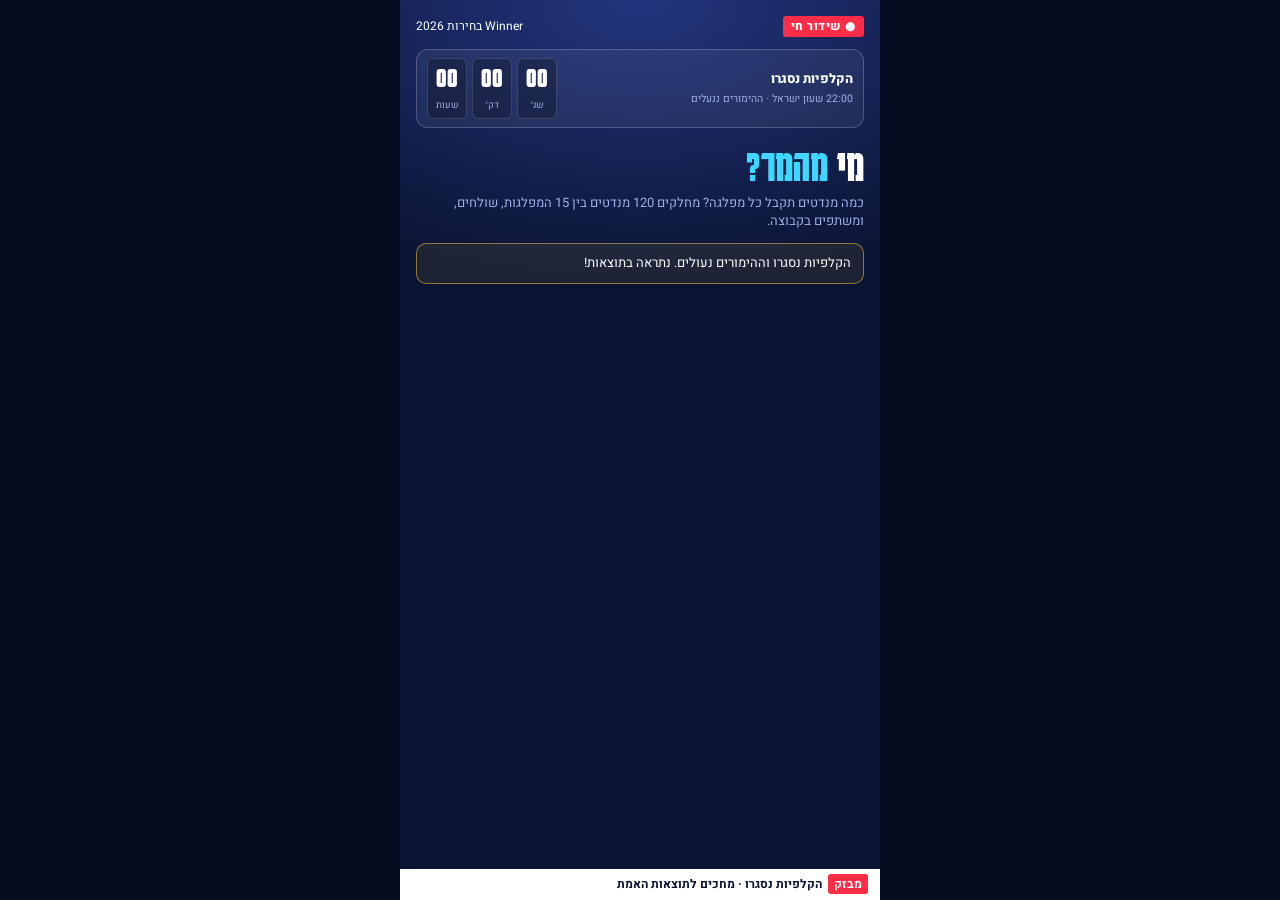
<file: index.html>
<!doctype html>
<html lang="he" dir="rtl">
<head>
  <meta charset="utf-8">
  <meta name="viewport" content="width=device-width,initial-scale=1,viewport-fit=cover">
  <title>Winner בחירות 2026</title>
  <meta name="description" content="כמה מנדטים תקבל כל מפלגה? חלקו 120 מנדטים והמרו לפני סגירת הקלפיות ב־22:00.">
  <meta property="og:title" content="Winner בחירות 2026">
  <meta property="og:description" content="כמה מנדטים תקבל כל מפלגה? המרו לפני 22:00 ושתפו בקבוצה.">
  <meta name="theme-color" content="#0b1433">
  <link rel="preconnect" href="https://fonts.googleapis.com">
  <link rel="preconnect" href="https://fonts.gstatic.com" crossorigin>
  <link href="https://fonts.googleapis.com/css2?family=Karantina:wght@700&family=Heebo:wght@400;700;800&display=swap" rel="stylesheet">
  <link rel="stylesheet" href="assets/styles.css">
</head>
<body>
<main class="app">
  <div class="bar"><span class="live">● שידור חי</span><span>Winner בחירות 2026</span></div>
  <div class="clock" data-countdown>
    <div class="clock-l"><span data-label>הקלפיות נסגרות בעוד</span><small>22:00 שעון ישראל · ההימורים ננעלים</small></div>
    <div class="clock-d"><div><b class="k num" data-h>--</b><small>שעות</small></div><div><b class="k num" data-m>--</b><small>דק׳</small></div><div><b class="k num" data-s>--</b><small>שנ׳</small></div></div>
  </div>

  <!-- 1. name -->
  <section id="s-name" hidden>
    <h1 class="title k">מי <span>מהמר?</span></h1>
    <p class="sub">כמה מנדטים תקבל כל מפלגה? מחלקים 120 מנדטים בין 15 המפלגות, שולחים, ומשתפים בקבוצה.</p>
    <form id="name-form">
      <label class="field"><span>השם שלך (כפי שיופיע בדירוג)</span>
        <input id="name" maxlength="30" autocomplete="nickname" placeholder="למשל: דנה כ." required>
      </label>
      <button class="btn" id="go">בואו נהמר</button>
    </form>
    <div class="note warn" id="closed-name" hidden>הקלפיות נסגרו וההימורים נעולים. נתראה בתוצאות!</div>
  </section>

  <!-- 2. bet -->
  <section id="s-bet" hidden>
    <h1 class="title k">המדגם <span id="bet-name"></span></h1>
    <p class="sub">חלקו 120 מנדטים · <button type="button" class="linkbtn" id="change-name">שינוי שם</button></p>
    <div class="pie-panel sticky">
      <div class="pie"><svg id="pie-bet" viewBox="0 0 132 141" aria-label="חלוקת המנדטים לפי גושים"></svg>
        <div class="ctr"><b class="k num" id="bet-total">0</b><small>מתוך 120</small></div></div>
      <div id="lg-bet"></div>
    </div>
    <div class="list" id="list"></div>
    <p class="hint">לכל מפלגה: 0 מנדטים, או 4 ומעלה.</p>
    <div class="status" id="status" role="status"></div>
    <div class="actions">
      <button class="btn" id="send" disabled>שליחת ההימור</button>
      <button class="btn ghost" id="reset">איפוס</button>
    </div>
  </section>

  <!-- 3. sent -->
  <section id="s-sent" hidden>
    <h1 class="title k">ההימור <span>נקלט!</span></h1>
    <p class="sub" id="sent-sub"></p>
    <div class="note warn" id="test-mode" hidden>מצב בדיקה: הטופס עוד לא מחובר, ההימור לא נשמר.</div>
    <div class="pie-panel">
      <div class="pie"><svg id="pie-sent" viewBox="0 0 132 141"></svg>
        <div class="ctr"><b class="k num">120</b><small>מנדטים</small></div></div>
      <div id="lg-sent"></div>
    </div>
    <div class="list" id="list-sent"></div>
    <div class="actions">
      <button class="btn wa" id="share-wa">שיתוף בווצאפ (עם תמונה)</button>
      <div class="status ok" id="share-status" role="status"></div>
      <button class="btn ghost" id="share-text">טקסט בלבד לווצאפ</button>
      <button class="btn ghost" id="edit">עריכת ההימור</button>
    </div>
  </section>

  <!-- 4. a bet someone shared -->
  <section id="s-view" hidden>
    <h1 class="title k">המדגם <span id="view-name"></span></h1>
    <p class="sub">ההימור ששותף איתך</p>
    <div class="pie-panel">
      <div class="pie"><svg id="pie-view" viewBox="0 0 132 141"></svg>
        <div class="ctr"><b class="k num">120</b><small>מנדטים</small></div></div>
      <div id="lg-view"></div>
    </div>
    <div class="list" id="list-view"></div>
    <div class="actions"><button class="btn" id="mine">גם אני רוצה להמר</button></div>
  </section>

  <div class="ticker" id="ticker"><em>מבזק</em>ההימורים ננעלים ב־22:00 · שתפו את ההימור בקבוצה</div>
</main>
<script src="assets/config.js"></script>
<script src="assets/common.js"></script>
<script src="assets/cards.js"></script>
<script src="assets/app.js"></script>
</body>
</html>
</file>
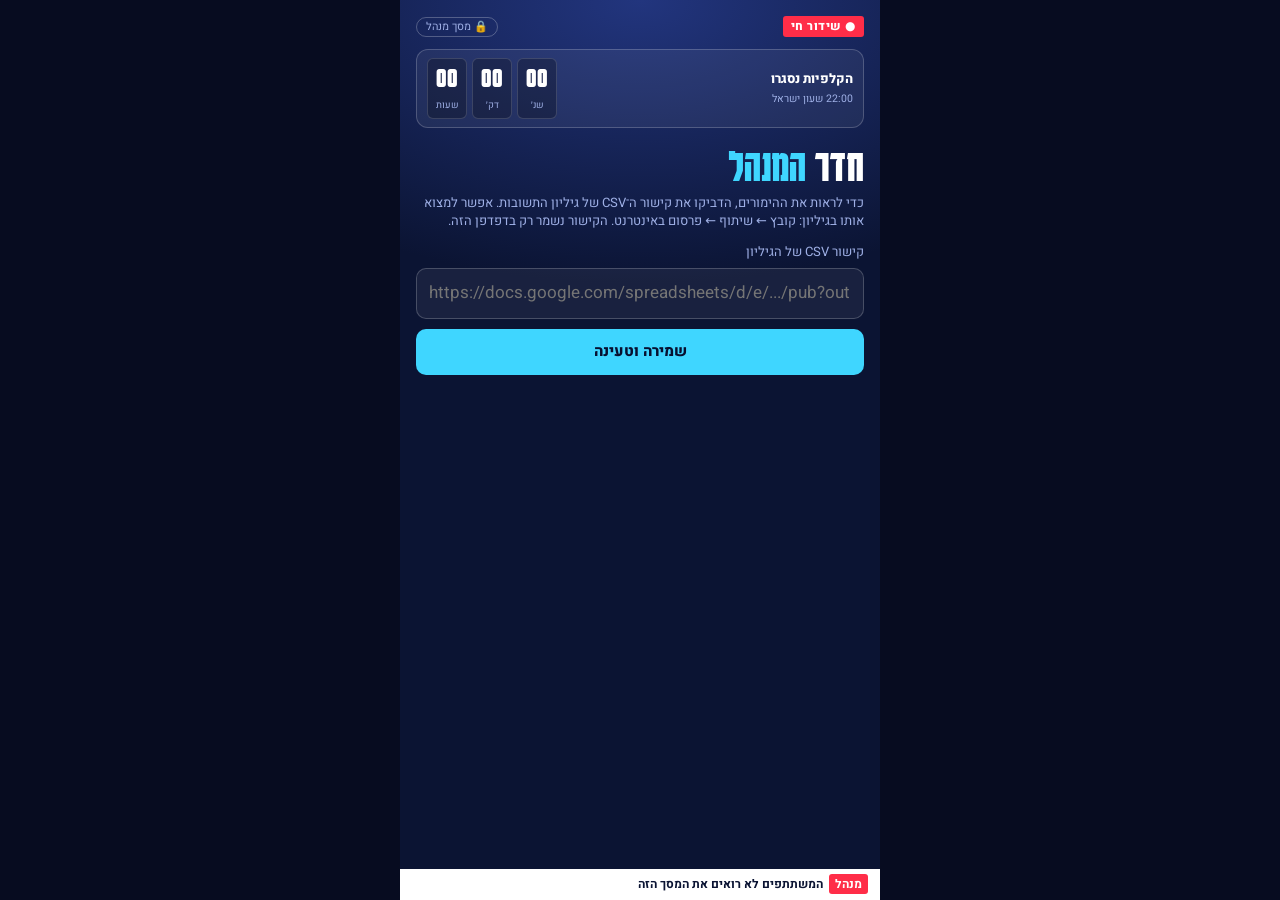
<file: admin.html>
<!doctype html>
<html lang="he" dir="rtl">
<head>
  <meta charset="utf-8">
  <meta name="viewport" content="width=device-width,initial-scale=1,viewport-fit=cover">
  <title>חדר המנהל · Winner בחירות 2026</title>
  <meta name="robots" content="noindex">
  <meta name="theme-color" content="#0b1433">
  <link rel="preconnect" href="https://fonts.googleapis.com">
  <link rel="preconnect" href="https://fonts.gstatic.com" crossorigin>
  <link href="https://fonts.googleapis.com/css2?family=Karantina:wght@700&family=Heebo:wght@400;700;800&display=swap" rel="stylesheet">
  <link rel="stylesheet" href="assets/styles.css">
</head>
<body>
<main class="app">
  <div class="bar"><span class="live">● שידור חי</span><span class="admin-tag">🔒 מסך מנהל</span></div>
  <div class="clock" data-countdown>
    <div class="clock-l"><span data-label>הקלפיות נסגרות בעוד</span><small>22:00 שעון ישראל</small></div>
    <div class="clock-d"><div><b class="k num" data-h>--</b><small>שעות</small></div><div><b class="k num" data-m>--</b><small>דק׳</small></div><div><b class="k num" data-s>--</b><small>שנ׳</small></div></div>
  </div>
  <h1 class="title k">חדר <span>המנהל</span></h1>

  <!-- setup: where the bets live -->
  <section id="setup" hidden>
    <p class="sub">כדי לראות את ההימורים, הדביקו את קישור ה־CSV של גיליון התשובות. אפשר למצוא אותו בגיליון: קובץ ← שיתוף ← פרסום באינטרנט. הקישור נשמר רק בדפדפן הזה.</p>
    <form id="setup-form">
      <label class="field"><span>קישור CSV של הגיליון</span>
        <input id="csv-url" dir="ltr" placeholder="https://docs.google.com/spreadsheets/d/e/.../pub?output=csv" required>
      </label>
      <button class="btn">שמירה וטעינה</button>
    </form>
  </section>

  <section id="main" hidden>
    <div class="meta">
      <span id="meta-text">טוען...</span>
      <span><button type="button" class="btn small ghost" id="refresh">רענון</button></span>
    </div>
    <div class="status err" id="load-err" role="status"></div>
    <details class="note">
      <summary>הקישור לא נטען? טעינת קובץ CSV ידנית</summary>
      <p class="hint">בגיליון: קובץ ← הורדה ← CSV, ואז לבחור את הקובץ כאן.</p>
      <input type="file" id="csv-file" accept=".csv,text/csv">
      <p class="hint"><button type="button" class="linkbtn" id="change-url">החלפת קישור ה־CSV</button></p>
    </details>

    <div class="tabs" role="tablist">
      <button class="tab" role="tab" data-tab="bets" aria-selected="true">ההימורים</button>
      <button class="tab" role="tab" data-tab="avg" aria-selected="false">ממוצע</button>
      <button class="tab" role="tab" data-tab="rank" aria-selected="false">תוצאות ודירוג</button>
    </div>

    <!-- everyone's bets -->
    <section id="tab-bets">
      <div id="bets-list"></div>
      <div id="excluded"></div>
      <div class="actions"><button class="btn wa" data-share="bets">שיתוף כל ההימורים בווצאפ</button><div class="status ok" id="ss-bets" role="status"></div></div>
    </section>

    <!-- group average (admin only) -->
    <section id="tab-avg" hidden>
      <p class="sub">ממוצע של <b id="avg-n">0</b> משתתפים. גלוי רק למנהל, והמשתתפים יראו אותו רק אם תשתפו.</p>
      <div class="pie-panel">
        <div class="pie"><svg id="pie-avg" viewBox="0 0 132 141"></svg>
          <div class="ctr"><b class="k num">120</b><small>ממוצע קבוצתי</small></div></div>
        <div id="lg-avg"></div>
      </div>
      <div class="list" id="list-avg"></div>
      <div class="actions"><button class="btn wa" data-share="avg">שיתוף הממוצע בווצאפ</button><div class="status ok" id="ss-avg" role="status"></div></div>
    </section>

    <!-- real results + ranking -->
    <section id="tab-rank" hidden>
      <h3 class="sec">תוצאות האמת</h3>
      <div class="pie-panel">
        <div class="pie"><svg id="pie-real" viewBox="0 0 132 141"></svg>
          <div class="ctr"><b class="k num" id="real-total">0</b><small>מתוך 120</small></div></div>
        <div id="lg-real"></div>
      </div>
      <div class="list" id="real-inputs"></div>
      <div class="status" id="real-status" role="status"></div>
      <h3 class="sec">מי צדק?</h3>
      <p class="sub">הדירוג לפי <b>סטייה</b>: סכום ההפרשים בכל 15 המפלגות. סטייה נמוכה יותר פירושה הימור מדויק יותר.</p>
      <div id="rank-list"></div>
      <div class="actions"><button class="btn wa" data-share="rank" id="share-rank">שיתוף הדירוג בווצאפ</button><div class="status ok" id="ss-rank" role="status"></div></div>
    </section>
  </section>

  <div class="ticker"><em>מנהל</em>המשתתפים לא רואים את המסך הזה</div>
</main>
<script src="assets/config.js"></script>
<script src="assets/common.js"></script>
<script src="assets/cards.js"></script>
<script src="assets/admin.js"></script>
</body>
</html>
</file>
<file: assets/styles.css>
/* Winner בחירות 2026 - "election night studio" theme */
:root {
  --bloc-r: #3987e5; --bloc-l: #c98500; --bloc-a: #d55181; --empty: rgba(255,255,255,.13);
  --ink: #ffffff; --ink-2: #9fb0e6; --accent: #3fd6ff; --navy: #0b1433; --panel: #101b42;
  color-scheme: dark;
}
* { box-sizing: border-box; }
html, body { margin: 0; }
body {
  background: #070c20; color: var(--ink); font-family: 'Heebo', system-ui, sans-serif;
  -webkit-tap-highlight-color: transparent; line-height: 1.45;
}
[hidden] { display: none !important; }
a { color: var(--accent); }
.app {
  max-width: 480px; margin: 0 auto; min-height: 100vh; min-height: 100dvh;
  display: flex; flex-direction: column; padding: 16px 16px 0;
  background: radial-gradient(140% 380px at 50% 0%, #22357e 0%, var(--navy) 75%) var(--navy);
}
.num { font-variant-numeric: tabular-nums; }
.k { font-family: 'Karantina', 'Heebo', sans-serif; font-weight: 700; line-height: 1; }

.bar { display: flex; justify-content: space-between; align-items: center; font-size: 12px; }
.live { background: #ff2d48; padding: 2px 8px; border-radius: 3px; font-weight: 800; letter-spacing: .5px; }
.admin-tag { font-size: 11px; border: 1px solid rgba(255,255,255,.25); color: var(--ink-2); border-radius: 999px; padding: 1px 9px; }
.title { font-size: 46px; margin: 14px 0 0; overflow-wrap: anywhere; }
.app > section { padding-bottom: 24px; }
.title span { color: var(--accent); }
.sub { font-size: 13px; color: var(--ink-2); margin: 6px 0 12px; }
.sub b { color: var(--ink); }

/* poll-closing countdown */
.clock { display: flex; justify-content: space-between; align-items: center; gap: 8px; margin-top: 12px;
  background: rgba(255,45,72,.12); border: 1px solid rgba(255,45,72,.45); border-radius: 12px; padding: 8px 10px; }
.clock.closed { background: rgba(255,255,255,.06); border-color: rgba(255,255,255,.2); }
.clock-l { font-size: 13px; font-weight: 800; }
.clock-l small { display: block; font-weight: 400; font-size: 10.5px; color: var(--ink-2); margin-top: 2px; }
.clock-d { display: flex; gap: 5px; direction: ltr; }
.clock-d div { background: rgba(0,0,0,.25); border: 1px solid rgba(255,255,255,.15); border-radius: 6px; padding: 3px 6px 2px; text-align: center; min-width: 40px; }
.clock-d b { font-size: 30px; display: block; }
.clock-d small { font-size: 9.5px; color: var(--ink-2); }

/* bloc donut panel */
.pie-panel { display: grid; grid-template-columns: 132px 1fr; gap: 10px; align-items: center;
  background: var(--panel); border: 1px solid rgba(255,255,255,.1); border-radius: 12px; padding: 8px 10px 4px; }
.pie-panel.sticky { position: sticky; top: 0; z-index: 2; box-shadow: 0 8px 16px rgba(7,12,32,.6); }
.pie { position: relative; width: 132px; height: 141px; }
.pie svg { width: 132px; height: 141px; display: block; overflow: visible; }
.pie .ctr { position: absolute; top: 0; left: 0; width: 132px; height: 132px; display: grid; place-content: center; text-align: center; }
.pie .ctr b { font-size: 38px; display: block; }
.pie .ctr small { font-size: 10px; color: var(--ink-2); }
.lg-row { display: grid; grid-template-columns: 10px 1fr auto; gap: 6px; align-items: center; font-size: 12px; margin: 3px 0; }
.sw { width: 10px; height: 10px; border-radius: 3px; }
.lg-row .k { font-size: 25px; }
.lg-note { font-size: 10px; color: var(--ink-2); margin-top: 4px; }

/* party rows */
.list { margin-top: 8px; }
.p-row { display: grid; grid-template-columns: 3px 1fr 32px 62px; gap: 8px; align-items: center; padding: 6px 0; border-bottom: 1px solid rgba(255,255,255,.06); }
.p-row.ro { grid-template-columns: 3px 1fr 44px; }
.stripe { height: 30px; border-radius: 2px; }
.p-name { font-size: 14px; }
.track { height: 5px; background: rgba(255,255,255,.08); border-radius: 3px; margin-top: 4px; overflow: hidden; }
.fill { height: 100%; border-radius: 3px; transition: width .15s; }
.p-n { font-size: 30px; text-align: center; }
.p-n.zero { opacity: .3; }
.ro .p-n { font-size: 25px; text-align: left; }
.step { display: flex; gap: 8px; direction: ltr; }
.step button { width: 27px; height: 27px; border-radius: 50%; border: 1px solid rgba(255,255,255,.3); background: rgba(255,255,255,.04);
  color: #fff; font-size: 16px; line-height: 1; cursor: pointer; padding: 0; font-family: inherit; touch-action: manipulation; }
.step button:active { border-color: var(--accent); color: var(--accent); }
.step button:disabled { opacity: .25; cursor: default; }
.hint { font-size: 11px; color: var(--ink-2); margin-top: 8px; }

.status { margin-top: 12px; font-size: 13px; font-weight: 700; color: #ffd23f; text-align: center; min-height: 1.4em; }
.status:empty { min-height: 0; margin: 0; }
.status a { color: var(--accent); }
.status.ok { color: #7ee2a8; }
.status.err { color: #ff8a9a; }
.btn { display: block; width: 100%; margin: 10px 0 0; border: 0; background: var(--accent); color: #071030; text-align: center;
  padding: 12px; border-radius: 10px; font: inherit; font-weight: 800; font-size: 15px; cursor: pointer; text-decoration: none; }
.btn:disabled { opacity: .35; cursor: not-allowed; }
.btn.ghost { background: transparent; color: #fff; border: 1px solid rgba(255,255,255,.3); }
.btn.wa { background: #25d366; color: #06210f; }
.btn.small { width: auto; display: inline-block; padding: 7px 14px; font-size: 13px; margin: 0; }
.actions { margin-bottom: 16px; }
.linkbtn { background: none; border: 0; color: var(--accent); font: inherit; cursor: pointer; padding: 0; text-decoration: underline; }

.field { display: block; margin-top: 8px; }
.field span { display: block; font-size: 13px; color: var(--ink-2); margin-bottom: 6px; }
.field input, .field textarea { width: 100%; background: rgba(255,255,255,.06); border: 1px solid rgba(255,255,255,.2); border-radius: 10px;
  color: #fff; font: inherit; font-size: 17px; padding: 12px; }
.field input:focus, .field textarea:focus { outline: 2px solid var(--accent); outline-offset: 1px; }
.note { background: rgba(255,255,255,.06); border: 1px solid rgba(255,255,255,.15); border-radius: 10px; padding: 10px 12px; font-size: 13px; margin-top: 12px; }
.note.warn { border-color: rgba(255,210,63,.5); background: rgba(255,210,63,.08); }

.ticker { margin: auto -16px 0; background: #fff; color: var(--navy); font-size: 12px; font-weight: 700;
  padding: 7px 12px; white-space: nowrap; overflow: hidden; text-overflow: ellipsis; }
.ticker em { font-style: normal; background: #ff2d48; color: #fff; padding: 1px 6px; border-radius: 3px; margin-left: 6px; }

/* admin */
.tabs { display: flex; gap: 6px; margin: 14px 0 10px; }
.tab { flex: 1; background: rgba(255,255,255,.06); border: 1px solid rgba(255,255,255,.15); color: #fff; border-radius: 999px;
  padding: 8px 4px; font: inherit; font-weight: 700; font-size: 13px; cursor: pointer; }
.tab[aria-selected="true"] { background: var(--accent); color: #071030; border-color: transparent; }
.meta { display: flex; justify-content: space-between; align-items: center; gap: 8px; font-size: 12px; color: var(--ink-2); margin-top: 10px; }
.card { background: rgba(255,255,255,.04); border: 1px solid rgba(255,255,255,.1); border-radius: 12px; padding: 10px; margin-bottom: 8px; }
.card-head { display: grid; grid-template-columns: 36px 1fr; gap: 10px; align-items: center; }
.card-head b { font-size: 15px; }
.card-head small { display: block; font-size: 11.5px; color: var(--ink-2); }
.card details { margin-top: 6px; }
.card summary { font-size: 12px; color: var(--accent); cursor: pointer; }
.mini svg { width: 36px; height: 36px; display: block; }
.excluded { font-size: 12px; color: var(--ink-2); }
.excluded li { margin-bottom: 2px; }

.lb-row { display: grid; grid-template-columns: 28px 1fr 36px 52px; gap: 8px; align-items: center; padding: 8px; border-radius: 10px; margin-bottom: 6px; background: rgba(255,255,255,.04); }
.lb-row.first { background: linear-gradient(270deg, rgba(255,210,63,.18), rgba(255,210,63,.04)); border: 1px solid rgba(255,210,63,.45); }
.lb-row.avg { background: transparent; border: 1px dashed rgba(63,214,255,.5); }
.lb-rank { font-size: 28px; text-align: center; }
.lb-name { font-size: 14px; font-weight: 700; overflow-wrap: anywhere; }
.lb-name small { display: block; font-weight: 400; font-size: 10.5px; color: var(--ink-2); }
.lb-dev { text-align: left; }
.lb-dev b { font-size: 26px; display: block; }
.lb-dev small { font-size: 9.5px; color: var(--ink-2); }

.p-row.in { grid-template-columns: 3px 1fr 70px; }
.p-row.in input { width: 70px; background: rgba(255,255,255,.06); border: 1px solid rgba(255,255,255,.2); border-radius: 8px;
  color: #fff; font: inherit; font-size: 18px; padding: 6px 8px; text-align: center; direction: ltr; }
h3.sec { font-size: 15px; margin: 18px 0 8px; }
</file>
